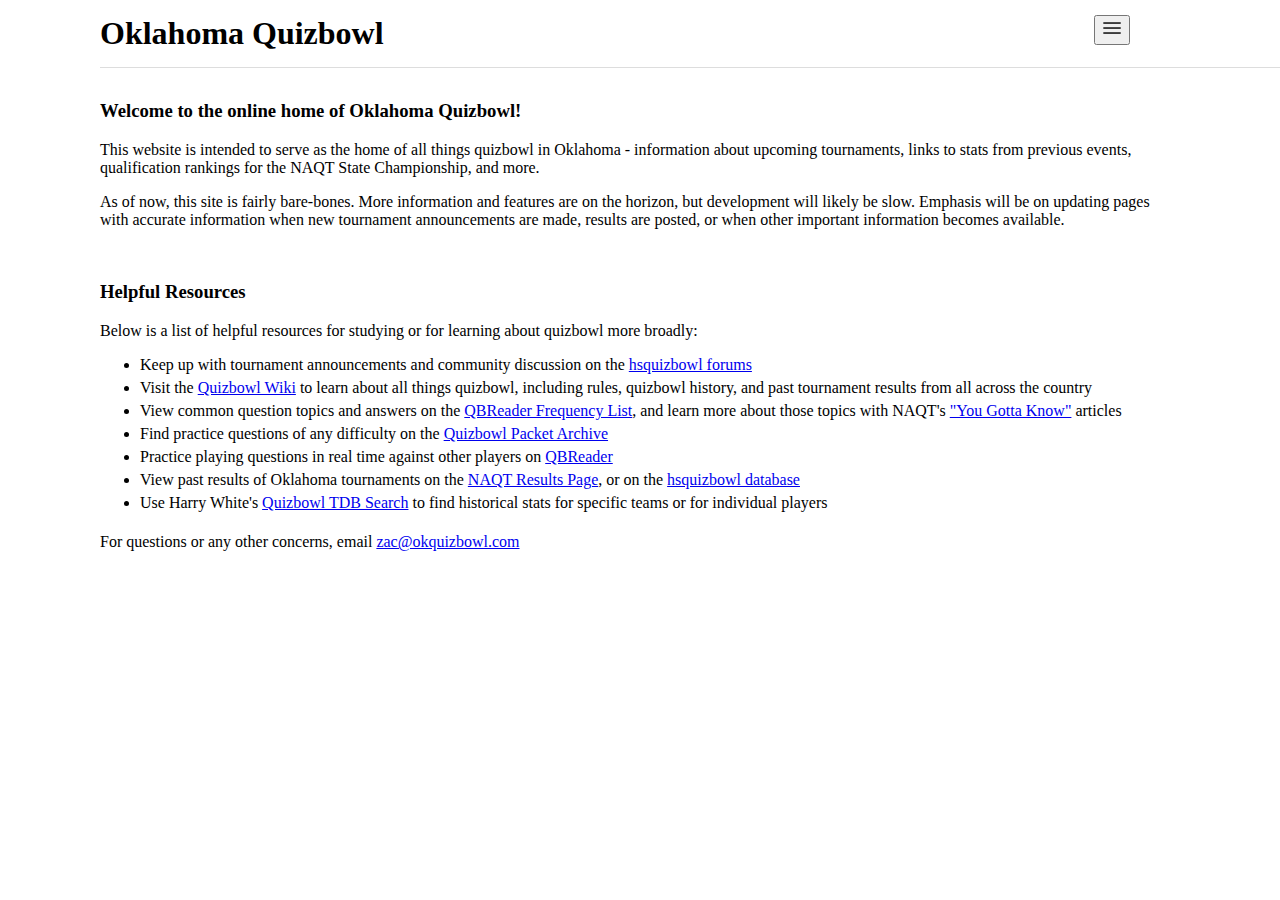
<file: index.html>
<!DOCTYPE html>
<html lang="en">
<head>
    <meta charset="UTF-8">
    <link rel="stylesheet" href="style.css">
    <title>Oklahoma Quizbowl</title>
</head>
<body>
    <header>
        <h1 style="display:inline">Oklahoma Quizbowl</h1>
			<div class="dropdown">
				<button class="drop-btn"><img src="menu.png" width="20" height="20"></button>
  				<div class="dropdown-content">
					<a href="index.html">Homepage</a>
					<a href="schedule.html">Tournament Schedule</a>
					<a href="results.html">Results</a>
					<a href="state.html">State Championship</a>
				</div>
			</div>
    </header>
    <main>
        <h3>Welcome to the online home of Oklahoma Quizbowl!</h3>
        <p>This website is intended to serve as the home of all things quizbowl in Oklahoma - information about upcoming tournaments, links to stats from previous events, qualification rankings for the NAQT State Championship, and more.</p>
        <p>As of now, this site is fairly bare-bones. More information and features are on the horizon, but development will likely be slow. Emphasis will be on updating pages with accurate information when new tournament announcements are made, results are posted, or when other important information becomes available.</p>
        <br />
        <h3>Helpful Resources</h3>
        <p>Below is a list of helpful resources for studying or for learning about quizbowl more broadly:</p>
        <ul>
            <li>Keep up with tournament announcements and community discussion on the <a href="https://hsquizbowl.org/db/">hsquizbowl forums</a></li>
            <li>Visit the <a href="https://www.qbwiki.com/wiki/Main_Page">Quizbowl Wiki</a> to learn about all things quizbowl, including rules, quizbowl history, and past tournament results from all across the country</li>
            <li>View common question topics and answers on the <a href="https://www.qbreader.org/frequency-list">QBReader Frequency List</a>, and learn more about those topics with NAQT's <a href="https://www.naqt.com/you-gotta-know/">"You Gotta Know"</a> articles</li>
            <li>Find practice questions of any difficulty on the <a href="https://quizbowlpackets.com/">Quizbowl Packet Archive</a></li>
            <li>Practice playing questions in real time against other players on <a href="https://www.qbreader.org/singleplayer">QBReader</a></li>
            <li>View past results of Oklahoma tournaments on the <a href="https://www.naqt.com/stats/tournament/?year_code=2024&audience_id=&length=Any&state_code=OK&radius=&center_description=&include_online=true">NAQT Results Page</a>, or on the <a href = "https://hsquizbowl.org/db/tournaments/search/?dist=&loc=&state=OK&level=&name=&host=&dates=past&startdate=&enddate=">hsquizbowl database</a></li>
            <li>Use Harry White's <a href="https://hdwhite.org/qb/stats/">Quizbowl TDB Search</a> to find historical stats for specific teams or for individual players</li>
        </ul>

        <p>For questions or any other concerns, email <a href="mailto:zac@okquizbowl.com">zac@okquizbowl.com</a></p>
    </main>
</body>
</html>
</file>
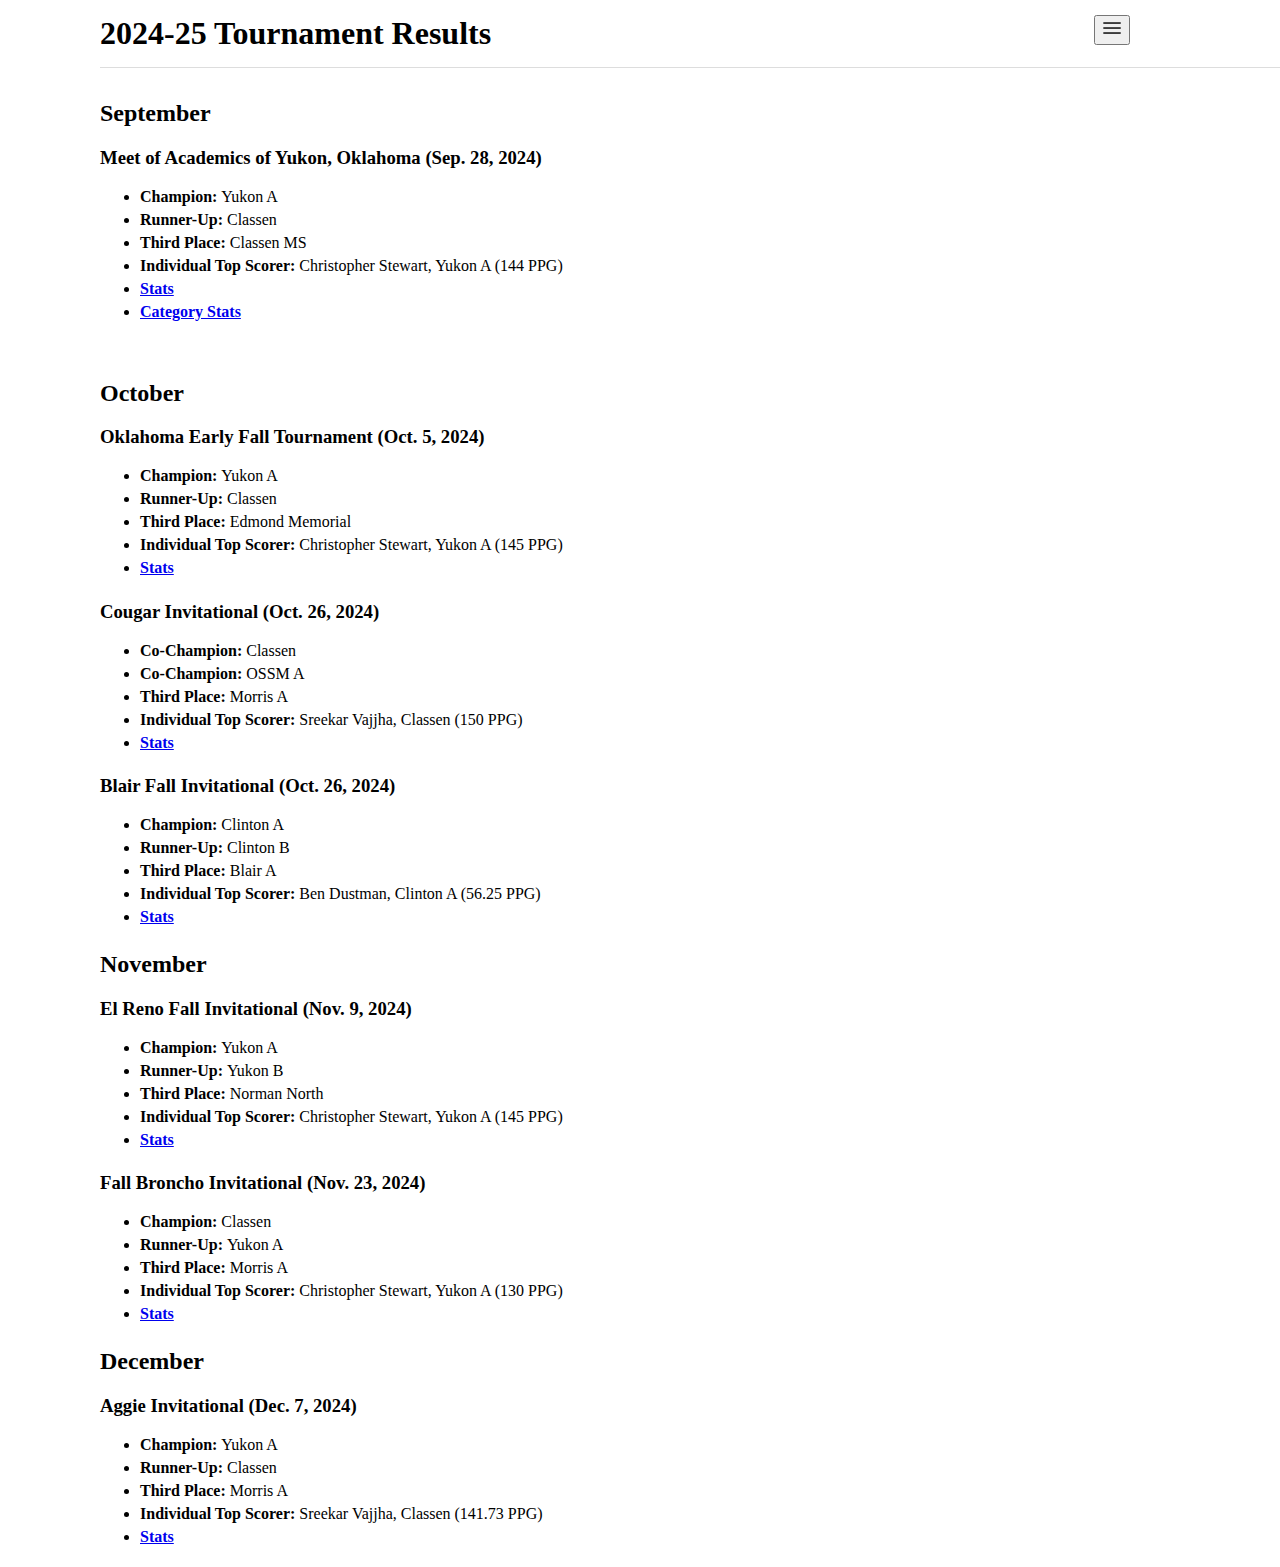
<file: 2025_results.html>
<!DOCTYPE html>
<html lang="en">
<head>
    <meta charset="UTF-8">
    <link rel="stylesheet" href="style.css">
    <title>Results - Oklahoma Quizbowl</title>
</head>
<body>
    <header>
        <h1 style="display:inline">2024-25 Tournament Results</h1>
			<div class="dropdown">
				<button class="drop-btn"><img src="menu.png" width="20" height="20"></button>
  				<div class="dropdown-content">
					<a href="index.html">Homepage</a>
					<a href="schedule.html">Tournament Schedule</a>
					<a href="results.html">Results</a>
					<a href="state.html">State Championship</a>
				</div>
			</div>
    </header>
    <main>
        <h2>September</h2>
        <h3>Meet of Academics of Yukon, Oklahoma (Sep. 28, 2024)</h3>
        <ul>
            <li><b>Champion: </b>Yukon A</li>
            <li><b>Runner-Up: </b>Classen</li>
            <li><b>Third Place: </b>Classen MS</li>
            <li><b>Individual Top Scorer: </b>Christopher Stewart, Yukon A (144 PPG)</li>
            <li><b><a href="https://hsquizbowl.org/db/tournaments/9051/">Stats</a></b></li>
            <li><b><a href="https://docs.google.com/spreadsheets/d/1UD_mx9ddo8v5WMVLQftte8cgQ96i6O1EFhLnTkdI9DM/edit?gid=1555217403#gid=1555217403">Category Stats</a></b></li>
        </ul>
        <br />

        <h2>October</h2>
        <h3>Oklahoma Early Fall Tournament (Oct. 5, 2024)</h3>
        <ul>
            <li><b>Champion: </b>Yukon A</li>
            <li><b>Runner-Up: </b>Classen</li>
            <li><b>Third Place: </b>Edmond Memorial</li>
            <li><b>Individual Top Scorer: </b>Christopher Stewart, Yukon A (145 PPG)</li>
            <li><b><a href="https://hsquizbowl.org/db/tournaments/9117/">Stats</a></b></li>
        </ul>
        <h3>Cougar Invitational (Oct. 26, 2024)</h3>
        <ul>
            <li><b>Co-Champion: </b>Classen</li>
            <li><b>Co-Champion: </b>OSSM A</li>
            <li><b>Third Place: </b>Morris A</li>
            <li><b>Individual Top Scorer: </b>Sreekar Vajjha, Classen (150 PPG)</li>
            <li><b><a href="https://www.naqt.com/stats/tournament/standings.jsp?tournament_id=16035">Stats</a></b></li>
        </ul>
        <h3>Blair Fall Invitational (Oct. 26, 2024)</h3>
        <ul>
            <li><b>Champion: </b>Clinton A</li>
            <li><b>Runner-Up: </b>Clinton B</li>
            <li><b>Third Place: </b>Blair A</li>
            <li><b>Individual Top Scorer: </b>Ben Dustman, Clinton A (56.25 PPG)</li>
            <li><b><a href="https://www.naqt.com/stats/tournament/standings.jsp?tournament_id=16296&playoffs=false">Stats</a></b></li>
        </ul>

        <h2>November</h2>
        <h3>El Reno Fall Invitational (Nov. 9, 2024)</h3>
        <ul>
            <li><b>Champion: </b>Yukon A</li>
            <li><b>Runner-Up: </b>Yukon B</li>
            <li><b>Third Place: </b>Norman North</li>
            <li><b>Individual Top Scorer: </b>Christopher Stewart, Yukon A (145 PPG)</li>
            <li><b><a href="https://www.naqt.com/stats/tournament/standings.jsp?tournament_id=16343">Stats</a></b></li>
        </ul>
        <h3>Fall Broncho Invitational (Nov. 23, 2024)</h3>
        <ul>
            <li><b>Champion: </b>Classen</li>
            <li><b>Runner-Up: </b>Yukon A</li>
            <li><b>Third Place: </b>Morris A</li>
            <li><b>Individual Top Scorer: </b>Christopher Stewart, Yukon A (130 PPG)</li>
            <li><b><a href="https://hsquizbowl.org/db/tournaments/9085/">Stats</a></b></li>
        </ul>

        <h2>December</h2>
        <h3>Aggie Invitational (Dec. 7, 2024)</h3>
        <ul>
            <li><b>Champion: </b>Yukon A</li>
            <li><b>Runner-Up: </b>Classen</li>
            <li><b>Third Place: </b>Morris A</li>
            <li><b>Individual Top Scorer: </b>Sreekar Vajjha, Classen (141.73 PPG)</li>
            <li><b><a href="https://hsquizbowl.org/db/tournaments/9313/">Stats</a></b></li>
        </ul>

    </main>
</body>
</html>
</file>
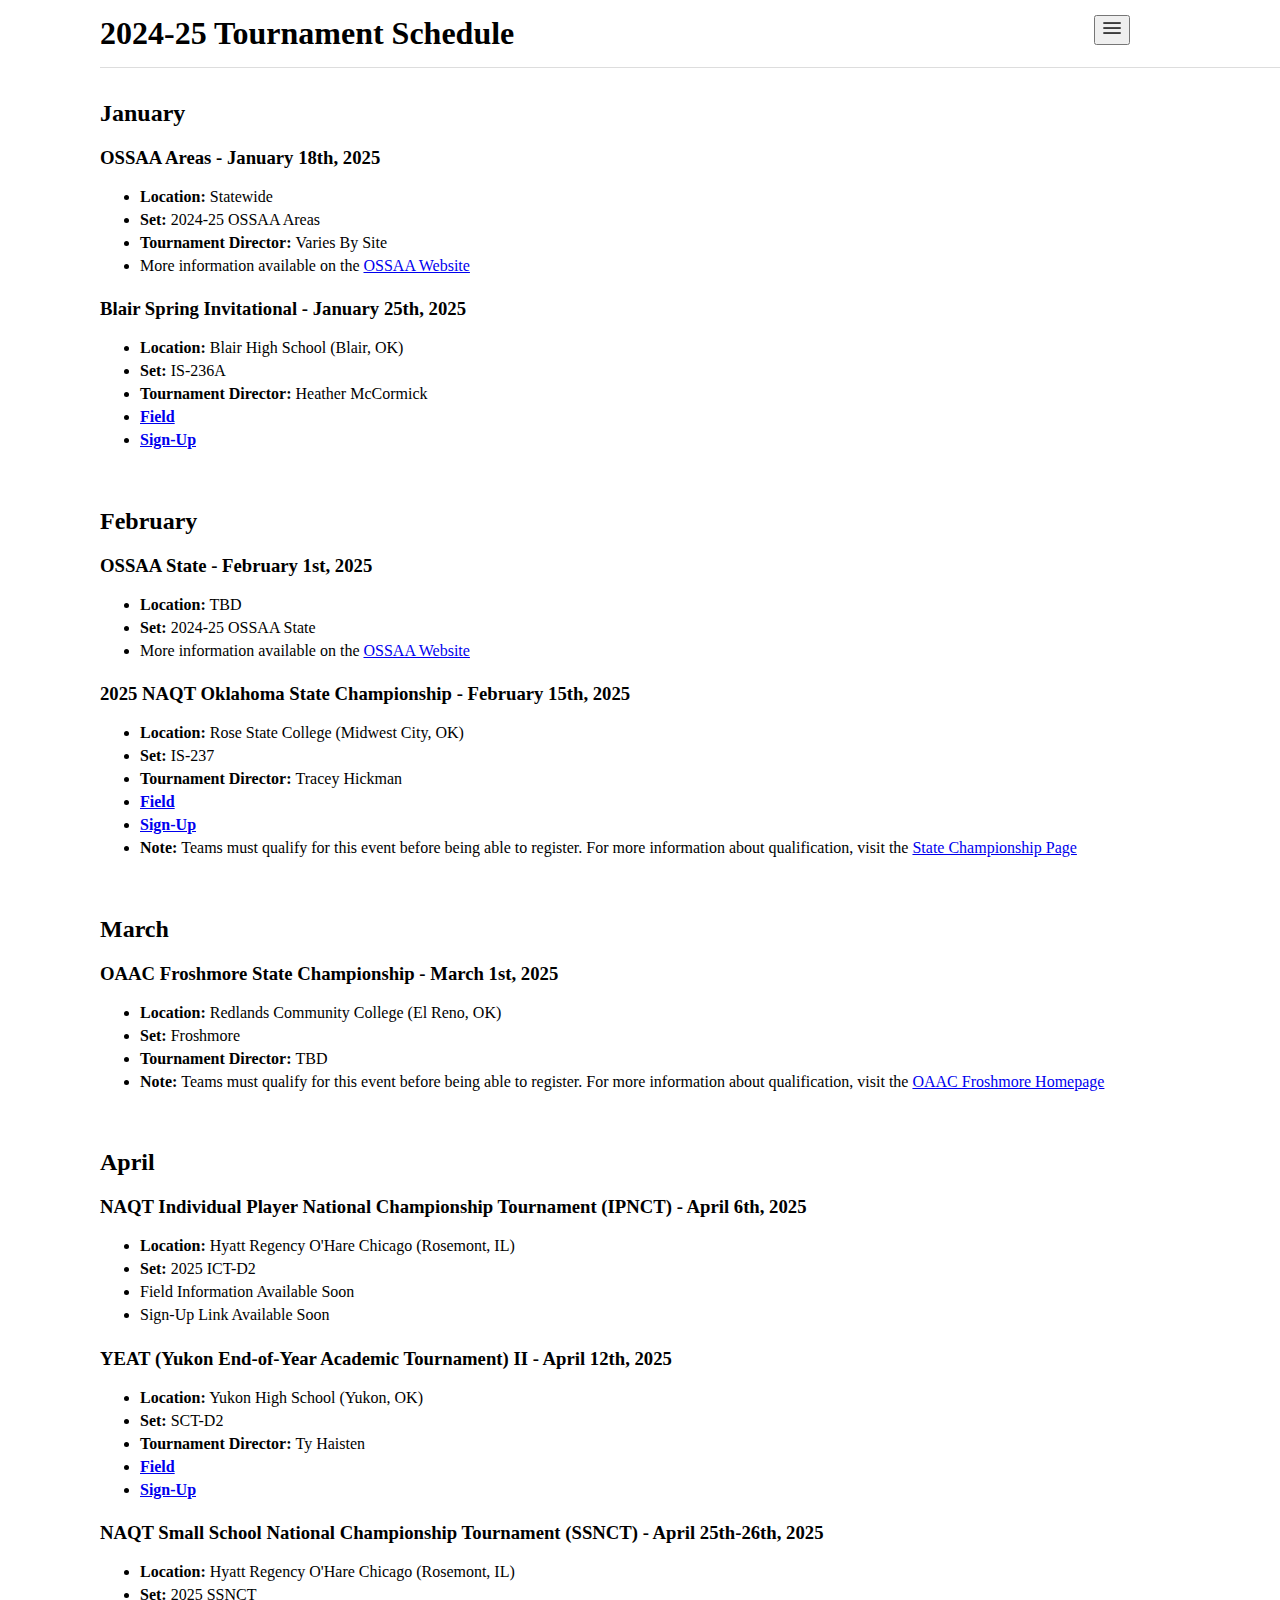
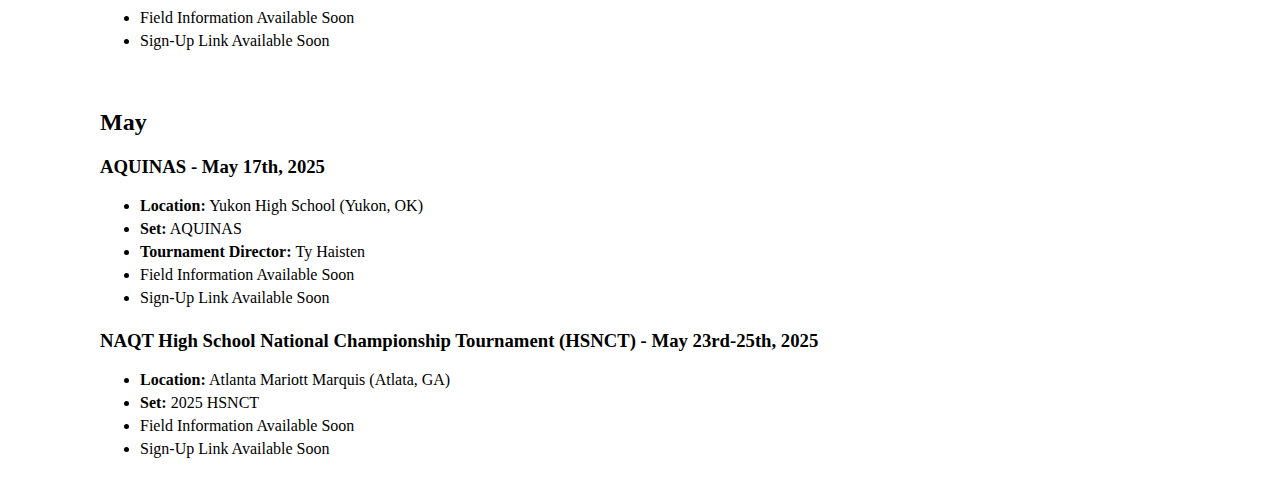
<file: schedule.html>
<!DOCTYPE html>
<html lang="en">
<head>
    <meta charset="UTF-8">
    <link rel="stylesheet" href="style.css">
    <title>Tournament Schedule - Oklahoma Quizbowl</title>
</head>
<body>
    <header>
        <h1 style="display:inline">2024-25 Tournament Schedule</h1>
			<div class="dropdown">
				<button class="drop-btn"><img src="menu.png" width="20" height="20"></button>
  				<div class="dropdown-content">
					<a href="index.html">Homepage</a>
					<a href="schedule.html">Tournament Schedule</a>
					<a href="results.html">Results</a>
					<a href="state.html">State Championship</a>
				</div>
			</div>
    </header>
    <main>
        <h2>January</h2>
        <h3>OSSAA Areas - January 18th, 2025</h3>
        <ul>
            <li><b>Location:</b> Statewide</li>
            <li><b>Set:</b> 2024-25 OSSAA Areas</li>
            <li><b>Tournament Director: </b>Varies By Site</li>
            <li>More information available on the <a href="https://ossaaillustrated.com/academic-bowl/">OSSAA Website</a></li>
        </ul>
        <h3>Blair Spring Invitational - January 25th, 2025</h3>
        <ul>
            <li><b>Location:</b> Blair High School (Blair, OK)</li>
            <li><b>Set: </b>IS-236A</li>
            <li><b>Tournament Director: </b>Heather McCormick</li>
            <li><b><a href="https://www.naqt.com/registration/field.jsp?tournament_id=16297">Field</a></b></li>
            <li><b><a href="https://www.naqt.com/registration/register.jsp?tournament_id=16297&type=TEAM">Sign-Up</a></b></li>
        </ul>
        <br />

        <h2>February</h2>
        <h3>OSSAA State - February 1st, 2025</h3>
        <ul>
            <li><b>Location:</b> TBD</li>
            <li><b>Set:</b> 2024-25 OSSAA State</li>
            <li>More information available on the <a href="https://ossaaillustrated.com/academic-bowl/">OSSAA Website</a></li>
        </ul>
        <h3>2025 NAQT Oklahoma State Championship - February 15th, 2025</h3>
        <ul>
            <li><b>Location: </b>Rose State College (Midwest City, OK)</li>
            <li><b>Set: </b>IS-237</li>
            <li><b>Tournament Director: </b>Tracey Hickman</li>
            <li><b><a href="https://www.naqt.com/registration/field.jsp?tournament_id=16269">Field</a></b></li>
            <li><b><a href="https://www.naqt.com/registration/register.jsp?tournament_id=16269&type=TEAM">Sign-Up</a></b></li>
            <li><b>Note: </b>Teams must qualify for this event before being able to register. For more information about qualification, visit the <a href="state.html">State Championship Page</a></li>
        </ul>
        <br />

        <h2>March</h2>
        <h3>OAAC Froshmore State Championship - March 1st, 2025</h3>
        <ul>
            <li><b>Location: </b>Redlands Community College (El Reno, OK)</li>
            <li><b>Set: </b>Froshmore</li>
            <li><b>Tournament Director: </b>TBD</li>
            <li><b>Note: </b>Teams must qualify for this event before being able to register. For more information about qualification, visit the <a href="https://www.oaac.org/froshmore-9-10-1">OAAC Froshmore Homepage</a></li>
        </ul>
        <br />

        <h2>April</h2>
        <h3>NAQT Individual Player National Championship Tournament (IPNCT) - April 6th, 2025</h3>
        <ul>
            <li><b>Location:</b> Hyatt Regency O'Hare Chicago (Rosemont, IL)</li>
            <li><b>Set:</b> 2025 ICT-D2</li>
            <li>Field Information Available Soon</li>
            <li>Sign-Up Link Available Soon</li>
        </ul>
        <h3>YEAT (Yukon End-of-Year Academic Tournament) II - April 12th, 2025</h3>
        <ul>
            <li><b>Location:</b> Yukon High School (Yukon, OK)</li>
            <li><b>Set:</b> SCT-D2</li>
            <li><b>Tournament Director: </b>Ty Haisten</li>
            <li><b><a href="https://www.naqt.com/registration/field.jsp?tournament_id=16355">Field</a></b></li>
            <li><b><a href="https://www.naqt.com/registration/register.jsp?tournament_id=16355&type=TEAM">Sign-Up</a></b></li>
        </ul>
        <h3>NAQT Small School National Championship Tournament (SSNCT) - April 25th-26th, 2025</h3>
        <ul>
            <li><b>Location:</b> Hyatt Regency O'Hare Chicago (Rosemont, IL)</li>
            <li><b>Set:</b> 2025 SSNCT</li>
            <li>Field Information Available Soon</li>
            <li>Sign-Up Link Available Soon</li>
        </ul>
        <br />

        <h2>May</h2>
        <h3>AQUINAS - May 17th, 2025</h3>
        <ul>
            <li><b>Location:</b> Yukon High School (Yukon, OK)</li>
            <li><b>Set:</b> AQUINAS</li>
            <li><b>Tournament Director: </b>Ty Haisten</li>
            <li>Field Information Available Soon</li>
            <li>Sign-Up Link Available Soon</li>
        </ul>
        <h3>NAQT High School National Championship Tournament (HSNCT) - May 23rd-25th, 2025</h3>
        <ul>
            <li><b>Location:</b> Atlanta Mariott Marquis (Atlata, GA)</li>
            <li><b>Set:</b> 2025 HSNCT</li>
            <li>Field Information Available Soon</li>
            <li>Sign-Up Link Available Soon</li>
        </ul>
    </main>
</body>
</html>
</file>
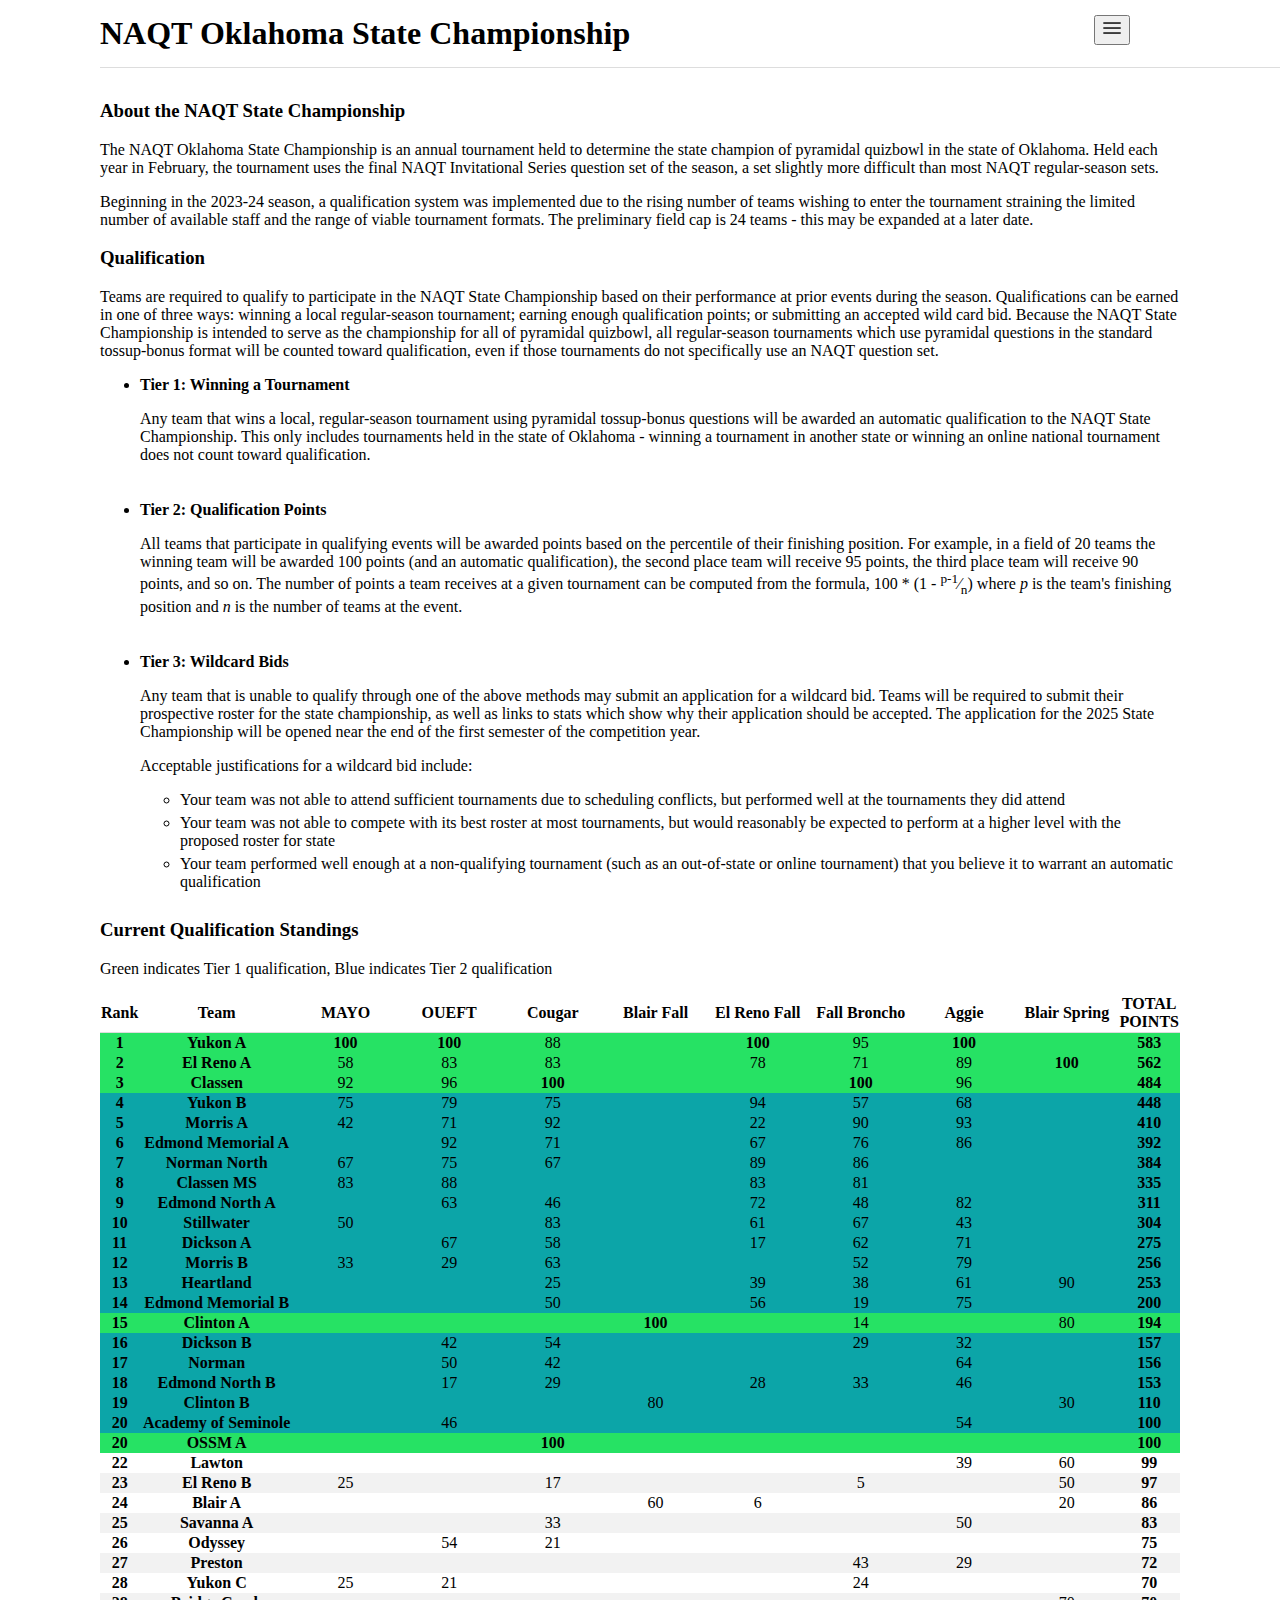
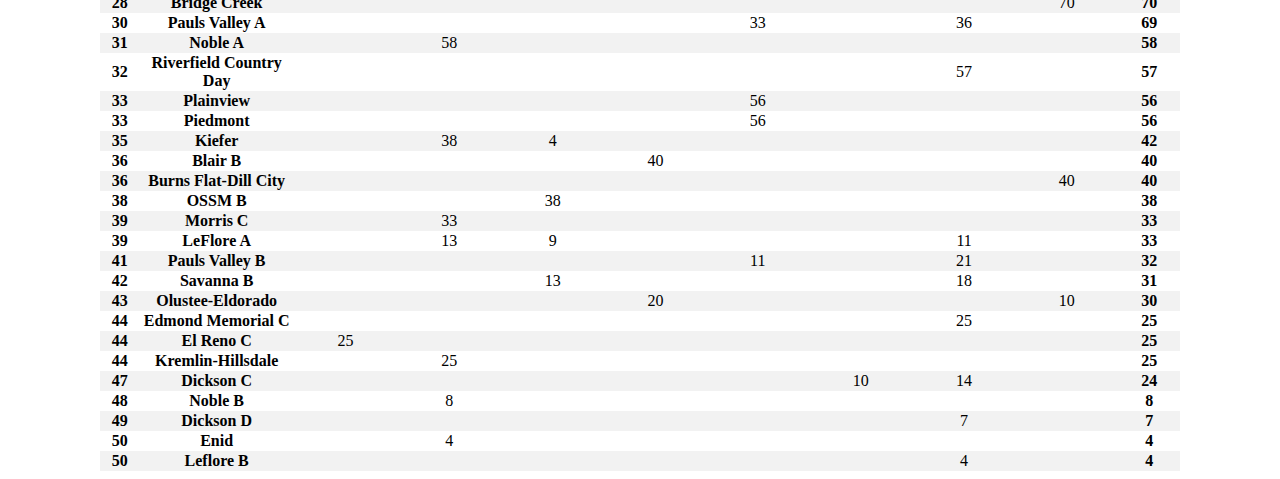
<file: state.html>
<!DOCTYPE html>
<html lang=en>
	<head>
		<meta charset="UTF-8">
		<title>NAQT Oklahoma State Championship</title>
		<link rel="stylesheet" href="style.css">
	</head>	<body>
		<header>
			<h1 style="display:inline">NAQT Oklahoma State Championship</h1>
			<div class="dropdown">
				<button class="drop-btn"><img src="menu.png" width="20" height="20"></button>
				<div class="dropdown-content">
					<a href="index.html">Homepage</a>
					<a href="schedule.html">Tournament Schedule</a>
					<a href="results.html">Results</a>
					<a href="state.html">State Championship</a>
				</div>
			</div>
		</header>
		<main>
			<h3>About the NAQT State Championship</h3>
			<p>The NAQT Oklahoma State Championship is an annual tournament held to determine the state champion of pyramidal quizbowl in the state of Oklahoma. Held each year in February, the tournament uses the final NAQT Invitational Series question set of the season, a set slightly more difficult than most NAQT regular-season sets.</p>
			<p>Beginning in the 2023-24 season, a qualification system was implemented due to the rising number of teams wishing to enter the tournament straining the limited number of available staff and the range of viable tournament formats. The preliminary field cap is 24 teams - this may be expanded at a later date.</p>
			<h3>Qualification</h3>
			<p>Teams are required to qualify to participate in the NAQT State Championship based on their performance at prior events during the season. Qualifications can be earned in one of three ways: winning a local regular-season tournament; earning enough qualification points; or submitting an accepted wild card bid. Because the NAQT State Championship is intended to serve as the championship for all of pyramidal quizbowl, all regular-season tournaments which use pyramidal questions in the standard tossup-bonus format will be counted toward qualification, even if those tournaments do not specifically use an NAQT question set.</p>
			<ul>
				<li><p><b>Tier 1: Winning a Tournament</b></p>
				<p>Any team that wins a local, regular-season tournament using pyramidal tossup-bonus questions will be awarded an automatic qualification to the NAQT State Championship. This only includes tournaments held in the state of Oklahoma - winning a tournament in another state or winning an online national tournament does not count toward qualification.</p></li>
				<li><p><b>Tier 2: Qualification Points</b></p>
				<p>All teams that participate in qualifying events will be awarded points based on the percentile of their finishing position. For example, in a field of 20 teams the winning team will be awarded 100 points (and an automatic qualification), the second place team will receive 95 points, the third place team will receive 90 points, and so on. The number of points a team receives at a given tournament can be computed from the formula, 100 * (1 - <sup>p-1</sup>&frasl;<sub>n</sub>) where <i>p</i> is the team's finishing position and <i>n</i> is the number of teams at the event.</p></li>
				<li><p><b>Tier 3: Wildcard Bids</b></p>
				<p>Any team that is unable to qualify through one of the above methods may submit an application for a wildcard bid. Teams will be required to submit their prospective roster for the state championship, as well as links to stats which show why their application should be accepted. The application for the 2025 State Championship will be opened near the end of the first semester of the competition year.</p>
				<p>Acceptable justifications for a wildcard bid include: </p>
				<ul>
					<li>Your team was not able to attend sufficient tournaments due to scheduling conflicts, but performed well at the tournaments they did attend</li>
					<li>Your team was not able to compete with its best roster at most tournaments, but would reasonably be expected to perform at a higher level with the proposed roster for state</li>
					<li>Your team performed well enough at a non-qualifying tournament (such as an out-of-state or online tournament) that you believe it to warrant an automatic qualification</li>
				</ul></li>
			</ul>
			<h3>Current Qualification Standings</h3>
			<p>Green indicates Tier 1 qualification, Blue indicates Tier 2 qualification</p>			<table id="state_standings">
				<tr>
					<th class="rank_col">Rank</th>
					<th class="name_col">Team</th>
					<th class="tourn_col">MAYO</th>
					<th class="tourn_col">OUEFT</th>
					<th class="tourn_col">Cougar</th>
					<th class="tourn_col">Blair Fall</th>
					<th class="tourn_col">El Reno Fall</th>
					<th class="tourn_col">Fall Broncho</th>
					<th class="tourn_col">Aggie</th>
					<th class="tourn_col">Blair Spring</th>
					<th class="total_col">TOTAL POINTS</th>
				</tr>
				<tr class="tier_1">
					<td><b>1</b></td>
					<td><b>Yukon A</b></td>
					<td><b>100</b></td>
					<td><b>100</b></td>
					<td>88</td>
					<td></td>
					<td><b>100</b></td>
					<td>95</td>
					<td><b>100</b></td>
					<td></td>
					<td><b>583</b></td>
				</tr>
				<tr class="tier_1">
					<td><b>2</b></td>
					<td><b>El Reno A</b></td>
					<td>58</td>
					<td>83</td>
					<td>83</td>
					<td></td>
					<td>78</td>
					<td>71</td>
					<td>89</td>
					<td><b>100</b></td>
					<td><b>562</b></td>
				</tr>
				<tr class="tier_1">
					<td><b>3</b></td>
					<td><b>Classen</b></td>
					<td>92</td>
					<td>96</td>
					<td><b>100</b></td>
					<td></td>
					<td></td>
					<td><b>100</b></td>
					<td>96</td>
					<td></td>
					<td><b>484</b></td>
				</tr>
				<tr class="tier_2">
					<td><b>4</b></td>
					<td><b>Yukon B</b></td>
					<td>75</td>
					<td>79</td>
					<td>75</td>
					<td></td>
					<td>94</td>
					<td>57</td>
					<td>68</td>
					<td></td>
					<td><b>448</b></td>
				</tr>
				<tr class="tier_2">
					<td><b>5</b></td>
					<td><b>Morris A</b></td>
					<td>42</td>
					<td>71</td>
					<td>92</td>
					<td></td>
					<td>22</td>
					<td>90</td>
					<td>93</td>
					<td></td>
					<td><b>410</b></td>
				</tr>
				<tr class="tier_2">
					<td><b>6</b></td>
					<td><b>Edmond Memorial A</b></td>
					<td></td>
					<td>92</td>
					<td>71</td>
					<td></td>
					<td>67</td>
					<td>76</td>
					<td>86</td>
					<td></td>
					<td><b>392</b></td>
				</tr>
				<tr class="tier_2">
					<td><b>7</b></td>
					<td><b>Norman North</b></td>
					<td>67</td>
					<td>75</td>
					<td>67</td>
					<td></td>
					<td>89</td>
					<td>86</td>
					<td></td>
					<td></td>
					<td><b>384</b></td>
				</tr>
				<tr class="tier_2">
					<td><b>8</b></td>
					<td><b>Classen MS</b></td>
					<td>83</td>
					<td>88</td>
					<td></td>
					<td></td>
					<td>83</td>
					<td>81</td>
					<td></td>
					<td></td>
					<td><b>335</b></td>
				</tr>
				<tr class="tier_2">
					<td><b>9</b></td>
					<td><b>Edmond North A</b></td>
					<td></td>
					<td>63</td>
					<td>46</td>
					<td></td>
					<td>72</td>
					<td>48</td>
					<td>82</td>
					<td></td>
					<td><b>311</b></td>
				</tr>
				<tr class="tier_2">
					<td><b>10</b></td>
					<td><b>Stillwater</b></td>
					<td>50</td>
					<td></td>
					<td>83</td>
					<td></td>
					<td>61</td>
					<td>67</td>
					<td>43</td>
					<td></td>
					<td><b>304</b></td>
				</tr>
				<tr class="tier_2">
					<td><b>11</b></td>
					<td><b>Dickson A</b></td>
					<td></td>
					<td>67</td>
					<td>58</td>
					<td></td>
					<td>17</td>
					<td>62</td>
					<td>71</td>
					<td></td>
					<td><b>275</b></td>
				</tr>
				<tr class="tier_2">
					<td><b>12</b></td>
					<td><b>Morris B</b></td>
					<td>33</td>
					<td>29</td>
					<td>63</td>
					<td></td>
					<td></td>
					<td>52</td>
					<td>79</td>
					<td></td>
					<td><b>256</b></td>
				</tr>
				<tr class="tier_2">
					<td><b>13</b></td>
					<td><b>Heartland</b></td>
					<td></td>
					<td></td>
					<td>25</td>
					<td></td>
					<td>39</td>
					<td>38</td>
					<td>61</td>
					<td>90</td>
					<td><b>253</b></td>
				</tr>
				<tr class="tier_2">
					<td><b>14</b></td>
					<td><b>Edmond Memorial B</b></td>
					<td></td>
					<td></td>
					<td>50</td>
					<td></td>
					<td>56</td>
					<td>19</td>
					<td>75</td>
					<td></td>
					<td><b>200</b></td>
				</tr>
				<tr class="tier_1">
					<td><b>15</b></td>
					<td><b>Clinton A</b></td>
					<td></td>
					<td></td>
					<td></td>
					<td><b>100</b></td>
					<td></td>
					<td>14</td>
					<td></td>
					<td>80</td>
					<td><b>194</b></td>
				</tr>
				<tr class="tier_2">
					<td><b>16</b></td>
					<td><b>Dickson B</b></td>
					<td></td>
					<td>42</td>
					<td>54</td>
					<td></td>
					<td></td>
					<td>29</td>
					<td>32</td>
					<td></td>
					<td><b>157</b></td>
				</tr>
				<tr class="tier_2">
					<td><b>17</b></td>
					<td><b>Norman</b></td>
					<td></td>
					<td>50</td>
					<td>42</td>
					<td></td>
					<td></td>
					<td></td>
					<td>64</td>
					<td></td>
					<td><b>156</b></td>
				</tr>
				<tr class="tier_2">
					<td><b>18</b></td>
					<td><b>Edmond North B</b></td>
					<td></td>
					<td>17</td>
					<td>29</td>
					<td></td>
					<td>28</td>
					<td>33</td>
					<td>46</td>
					<td></td>
					<td><b>153</b></td>
				</tr>
				<tr class="tier_2">
					<td><b>19</b></td>
					<td><b>Clinton B</b></td>
					<td></td>
					<td></td>
					<td></td>
					<td>80</td>
					<td></td>
					<td></td>
					<td></td>
					<td>30</td>
					<td><b>110</b></td>
				</tr>
				<tr class="tier_2">
					<td><b>20</b></td>
					<td><b>Academy of Seminole</b></td>
					<td></td>
					<td>46</td>
					<td></td>
					<td></td>
					<td></td>
					<td></td>
					<td>54</td>
					<td></td>
					<td><b>100</b></td>
				</tr>
				<tr class="tier_1">
					<td><b>20</b></td>
					<td><b>OSSM A</b></td>
					<td></td>
					<td></td>
					<td><b>100</b></td>
					<td></td>
					<td></td>
					<td></td>
					<td></td>
					<td></td>
					<td><b>100</b></td>
				</tr>
				<tr class="tier_0">
					<td><b>22</b></td>
					<td><b>Lawton</b></td>
					<td></td>
					<td></td>
					<td></td>
					<td></td>
					<td></td>
					<td></td>
					<td>39</td>
					<td>60</td>
					<td><b>99</b></td>
				</tr>
				<tr class="tier_0">
					<td><b>23</b></td>
					<td><b>El Reno B</b></td>
					<td>25</td>
					<td></td>
					<td>17</td>
					<td></td>
					<td></td>
					<td>5</td>
					<td></td>
					<td>50</td>
					<td><b>97</b></td>
				</tr>
				<tr class="tier_0">
					<td><b>24</b></td>
					<td><b>Blair A</b></td>
					<td></td>
					<td></td>
					<td></td>
					<td>60</td>
					<td>6</td>
					<td></td>
					<td></td>
					<td>20</td>
					<td><b>86</b></td>
				</tr>
				<tr class="tier_0">
					<td><b>25</b></td>
					<td><b>Savanna A</b></td>
					<td></td>
					<td></td>
					<td>33</td>
					<td></td>
					<td></td>
					<td></td>
					<td>50</td>
					<td></td>
					<td><b>83</b></td>
				</tr>
				<tr class="tier_0">
					<td><b>26</b></td>
					<td><b>Odyssey</b></td>
					<td></td>
					<td>54</td>
					<td>21</td>
					<td></td>
					<td></td>
					<td></td>
					<td></td>
					<td></td>
					<td><b>75</b></td>
				</tr>
				<tr class="tier_0">
					<td><b>27</b></td>
					<td><b>Preston</b></td>
					<td></td>
					<td></td>
					<td></td>
					<td></td>
					<td></td>
					<td>43</td>
					<td>29</td>
					<td></td>
					<td><b>72</b></td>
				</tr>
				<tr class="tier_0">
					<td><b>28</b></td>
					<td><b>Yukon C</b></td>
					<td>25</td>
					<td>21</td>
					<td></td>
					<td></td>
					<td></td>
					<td>24</td>
					<td></td>
					<td></td>
					<td><b>70</b></td>
				</tr>
				<tr class="tier_0">
					<td><b>28</b></td>
					<td><b>Bridge Creek</b></td>
					<td></td>
					<td></td>
					<td></td>
					<td></td>
					<td></td>
					<td></td>
					<td></td>
					<td>70</td>
					<td><b>70</b></td>
				</tr>
				<tr class="tier_0">
					<td><b>30</b></td>
					<td><b>Pauls Valley A</b></td>
					<td></td>
					<td></td>
					<td></td>
					<td></td>
					<td>33</td>
					<td></td>
					<td>36</td>
					<td></td>
					<td><b>69</b></td>
				</tr>
				<tr class="tier_0">
					<td><b>31</b></td>
					<td><b>Noble A</b></td>
					<td></td>
					<td>58</td>
					<td></td>
					<td></td>
					<td></td>
					<td></td>
					<td></td>
					<td></td>
					<td><b>58</b></td>
				</tr>
				<tr class="tier_0">
					<td><b>32</b></td>
					<td><b>Riverfield Country Day</b></td>
					<td></td>
					<td></td>
					<td></td>
					<td></td>
					<td></td>
					<td></td>
					<td>57</td>
					<td></td>
					<td><b>57</b></td>
				</tr>
				<tr class="tier_0">
					<td><b>33</b></td>
					<td><b>Plainview</b></td>
					<td></td>
					<td></td>
					<td></td>
					<td></td>
					<td>56</td>
					<td></td>
					<td></td>
					<td></td>
					<td><b>56</b></td>
				</tr>
				<tr class="tier_0">
					<td><b>33</b></td>
					<td><b>Piedmont</b></td>
					<td></td>
					<td></td>
					<td></td>
					<td></td>
					<td>56</td>
					<td></td>
					<td></td>
					<td></td>
					<td><b>56</b></td>
				</tr>
				<tr class="tier_0">
					<td><b>35</b></td>
					<td><b>Kiefer</b></td>
					<td></td>
					<td>38</td>
					<td>4</td>
					<td></td>
					<td></td>
					<td></td>
					<td></td>
					<td></td>
					<td><b>42</b></td>
				</tr>
				<tr class="tier_0">
					<td><b>36</b></td>
					<td><b>Blair B</b></td>
					<td></td>
					<td></td>
					<td></td>
					<td>40</td>
					<td></td>
					<td></td>
					<td></td>
					<td></td>
					<td><b>40</b></td>
				</tr>
				<tr class="tier_0">
					<td><b>36</b></td>
					<td><b>Burns Flat-Dill City</b></td>
					<td></td>
					<td></td>
					<td></td>
					<td></td>
					<td></td>
					<td></td>
					<td></td>
					<td>40</td>
					<td><b>40</b></td>
				</tr>
				<tr class="tier_0">
					<td><b>38</b></td>
					<td><b>OSSM B</b></td>
					<td></td>
					<td></td>
					<td>38</td>
					<td></td>
					<td></td>
					<td></td>
					<td></td>
					<td></td>
					<td><b>38</b></td>
				</tr>
				<tr class="tier_0">
					<td><b>39</b></td>
					<td><b>Morris C</b></td>
					<td></td>
					<td>33</td>
					<td></td>
					<td></td>
					<td></td>
					<td></td>
					<td></td>
					<td></td>
					<td><b>33</b></td>
				</tr>
				<tr class="tier_0">
					<td><b>39</b></td>
					<td><b>LeFlore A</b></td>
					<td></td>
					<td>13</td>
					<td>9</td>
					<td></td>
					<td></td>
					<td></td>
					<td>11</td>
					<td></td>
					<td><b>33</b></td>
				</tr>
				<tr class="tier_0">
					<td><b>41</b></td>
					<td><b>Pauls Valley B</b></td>
					<td></td>
					<td></td>
					<td></td>
					<td></td>
					<td>11</td>
					<td></td>
					<td>21</td>
					<td></td>
					<td><b>32</b></td>
				</tr>
				<tr class="tier_0">
					<td><b>42</b></td>
					<td><b>Savanna B</b></td>
					<td></td>
					<td></td>
					<td>13</td>
					<td></td>
					<td></td>
					<td></td>
					<td>18</td>
					<td></td>
					<td><b>31</b></td>
				</tr>
				<tr class="tier_0">
					<td><b>43</b></td>
					<td><b>Olustee-Eldorado</b></td>
					<td></td>
					<td></td>
					<td></td>
					<td>20</td>
					<td></td>
					<td></td>
					<td></td>
					<td>10</td>
					<td><b>30</b></td>
				</tr>
				<tr class="tier_0">
					<td><b>44</b></td>
					<td><b>Edmond Memorial C</b></td>
					<td></td>
					<td></td>
					<td></td>
					<td></td>
					<td></td>
					<td></td>
					<td>25</td>
					<td></td>
					<td><b>25</b></td>
				</tr>
				<tr class="tier_0">
					<td><b>44</b></td>
					<td><b>El Reno C</b></td>
					<td>25</td>
					<td></td>
					<td></td>
					<td></td>
					<td></td>
					<td></td>
					<td></td>
					<td></td>
					<td><b>25</b></td>
				</tr>
				<tr class="tier_0">
					<td><b>44</b></td>
					<td><b>Kremlin-Hillsdale</b></td>
					<td></td>
					<td>25</td>
					<td></td>
					<td></td>
					<td></td>
					<td></td>
					<td></td>
					<td></td>
					<td><b>25</b></td>
				</tr>
				<tr class="tier_0">
					<td><b>47</b></td>
					<td><b>Dickson C</b></td>
					<td></td>
					<td></td>
					<td></td>
					<td></td>
					<td></td>
					<td>10</td>
					<td>14</td>
					<td></td>
					<td><b>24</b></td>
				</tr>
				<tr class="tier_0">
					<td><b>48</b></td>
					<td><b>Noble B</b></td>
					<td></td>
					<td>8</td>
					<td></td>
					<td></td>
					<td></td>
					<td></td>
					<td></td>
					<td></td>
					<td><b>8</b></td>
				</tr>
				<tr class="tier_0">
					<td><b>49</b></td>
					<td><b>Dickson D</b></td>
					<td></td>
					<td></td>
					<td></td>
					<td></td>
					<td></td>
					<td></td>
					<td>7</td>
					<td></td>
					<td><b>7</b></td>
				</tr>
				<tr class="tier_0">
					<td><b>50</b></td>
					<td><b>Enid</b></td>
					<td></td>
					<td>4</td>
					<td></td>
					<td></td>
					<td></td>
					<td></td>
					<td></td>
					<td></td>
					<td><b>4</b></td>
				</tr>
				<tr class="tier_0">
					<td><b>50</b></td>
					<td><b>Leflore B</b></td>
					<td></td>
					<td></td>
					<td></td>
					<td></td>
					<td></td>
					<td></td>
					<td>4</td>
					<td></td>
					<td><b>4</b></td>
				</tr>
			</table>
		</main>
	</body>
</html>
</file>
<file: style.css>
* {
    font-family: Verdana;
}

body {
    margin-right: 100px;
    margin-left: 100px;
}

.dropbtn {
  background-color: #ffffff;
  color: white;
  padding: 16px;
  font-size: 16px;
  border: none;
  float: left;
}

.dropdown {
  position: relative;
  float: right;
  padding-right: 250px;
  text-align: center;
}

.dropdown-content {
  display: none;
  position: absolute;
  background-color: #ffffff;
  min-width: 160px;
  box-shadow: 0px 8px 16px 0px rgba(0,0,0,0.2);
  z-index: 1;
}

.dropdown-content a {
  color: black;
  padding: 12px 16px;
  text-decoration: none;
  display: block;
  float: none;
  text-align: left;
  font-size: 15px;
}

.dropdown-content a:hover {background-color: #ddd;}

.dropdown:hover .dropdown-content {display: block;}

.dropdown:hover .dropbtn {background-color: #3e8e41;}

header {
    position: fixed;
    top: 0;
    left: 10;
    z-index: 1;
    border-bottom: 1px solid #ddd;
    width: 100%;
    background: #ffffff;
    padding-top: 15px;
    padding-bottom: 15px;
    margin-right: 100px;
}

main {
    margin-top: 100px;
}

table, th, td {
    border-collapse: collapse;
}

th.rank_col {
    width: 3%
}

th.name_col {
    width: 15%
}

th.tourn_col {
    width: 10%
}

th.total_col {
    width: 12%
}

tr.tier_1 {
    background-color: #26e264 !important;
}

tr.tier_2 {
    background-color: #0ca5a8 !important;
}

#state_standings {
    width: 100%
}

#state_standings th {
    border-bottom: 1px solid #ddd;
}

#state_standings tr {
    text-align: center;
}

#state_standings tr:nth-child(even) {
    background-color: #f2f2f2;
}

li {
    padding-bottom: 5px;
}
</file>
